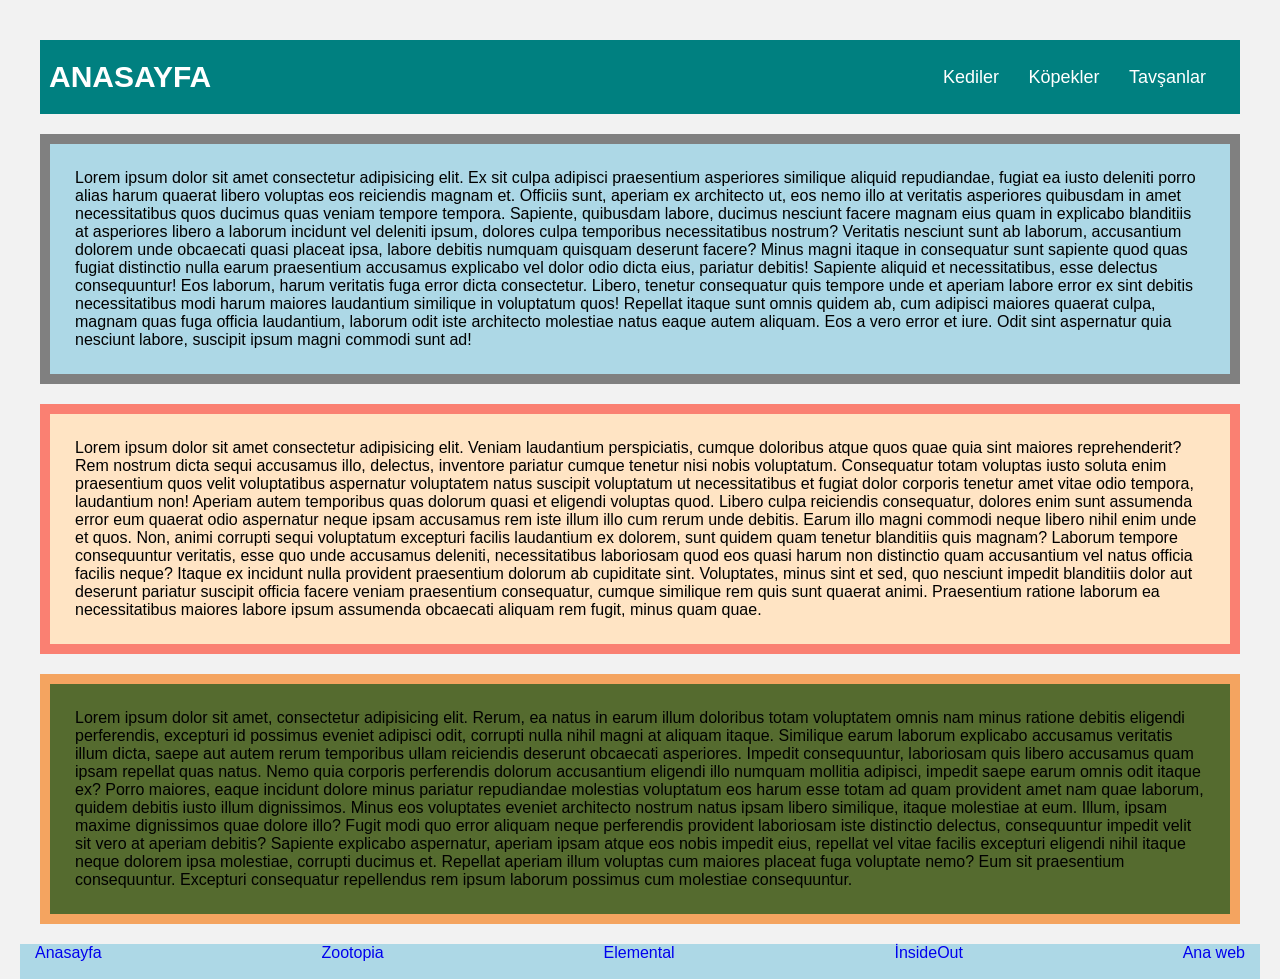
<file: index.html>
<!DOCTYPE html>
<html lang="tr
">
<head>
    <meta charset="UTF-8">
    <meta name="viewport" content="width=device-width, initial-scale=1.0">
    <title>cat
    </title>
    <link rel="stylesheet" href="style.css">
</head>
<body>
    

<header>
    <a  class="logo"    href="index.html">Anasayfa</a>
    <ul>
       
        <li><a  href="cats.html">Kediler</a></li>
        <li><a  href="dogs.html">Köpekler</a></li>
        <li><a  href="rabbit.html">Tavşanlar</a>
</li>
    </ul>
    
</header>


<div id="kutu1">
    <p>Lorem ipsum dolor sit amet consectetur adipisicing elit. Ex sit culpa adipisci praesentium asperiores similique aliquid repudiandae, fugiat ea iusto deleniti porro alias harum quaerat libero voluptas eos reiciendis magnam et. Officiis sunt, aperiam ex architecto ut, eos nemo illo at veritatis asperiores quibusdam in amet necessitatibus quos ducimus quas veniam tempore tempora. Sapiente, quibusdam labore, ducimus nesciunt facere magnam eius quam in explicabo blanditiis at asperiores libero a laborum incidunt vel deleniti ipsum, dolores culpa temporibus necessitatibus nostrum? Veritatis nesciunt sunt ab laborum, accusantium dolorem unde obcaecati quasi placeat ipsa, labore debitis numquam quisquam deserunt facere? Minus magni itaque in consequatur sunt sapiente quod quas fugiat distinctio nulla earum praesentium accusamus explicabo vel dolor odio dicta eius, pariatur debitis! Sapiente aliquid et necessitatibus, esse delectus consequuntur! Eos laborum, harum veritatis fuga error dicta consectetur. Libero, tenetur consequatur quis tempore unde et aperiam labore error ex sint debitis necessitatibus modi harum maiores laudantium similique in voluptatum quos! Repellat itaque sunt omnis quidem ab, cum adipisci maiores quaerat culpa, magnam quas fuga officia laudantium, laborum odit iste architecto molestiae natus eaque autem aliquam. Eos a vero error et iure. Odit sint aspernatur quia nesciunt labore, suscipit ipsum magni commodi sunt ad!</p>
</div>



<div id="kutu2">
    <p>Lorem ipsum dolor sit amet consectetur adipisicing elit. Veniam laudantium perspiciatis, cumque doloribus atque quos quae quia sint maiores reprehenderit? Rem nostrum dicta sequi accusamus illo, delectus, inventore pariatur cumque tenetur nisi nobis voluptatum. Consequatur totam voluptas iusto soluta enim praesentium quos velit voluptatibus aspernatur voluptatem natus suscipit voluptatum ut necessitatibus et fugiat dolor corporis tenetur amet vitae odio tempora, laudantium non! Aperiam autem temporibus quas dolorum quasi et eligendi voluptas quod. Libero culpa reiciendis consequatur, dolores enim sunt assumenda error eum quaerat odio aspernatur neque ipsam accusamus rem iste illum illo cum rerum unde debitis. Earum illo magni commodi neque libero nihil enim unde et quos. Non, animi corrupti sequi voluptatum excepturi facilis laudantium ex dolorem, sunt quidem quam tenetur blanditiis quis magnam? Laborum tempore consequuntur veritatis, esse quo unde accusamus deleniti, necessitatibus laboriosam quod eos quasi harum non distinctio quam accusantium vel natus officia facilis neque? Itaque ex incidunt nulla provident praesentium dolorum ab cupiditate sint. Voluptates, minus sint et sed, quo nesciunt impedit blanditiis dolor aut deserunt pariatur suscipit officia facere veniam praesentium consequatur, cumque similique rem quis sunt quaerat animi. Praesentium ratione laborum ea necessitatibus maiores labore ipsum assumenda obcaecati aliquam rem fugit, minus quam quae.</p>
</div>


<div id="kutu3">
    <p>Lorem ipsum dolor sit amet, consectetur adipisicing elit. Rerum, ea natus in earum illum doloribus totam voluptatem omnis nam minus ratione debitis eligendi perferendis, excepturi id possimus eveniet adipisci odit, corrupti nulla nihil magni at aliquam itaque. Similique earum laborum explicabo accusamus veritatis illum dicta, saepe aut autem rerum temporibus ullam reiciendis deserunt obcaecati asperiores. Impedit consequuntur, laboriosam quis libero accusamus quam ipsam repellat quas natus. Nemo quia corporis perferendis dolorum accusantium eligendi illo numquam mollitia adipisci, impedit saepe earum omnis odit itaque ex? Porro maiores, eaque incidunt dolore minus pariatur repudiandae molestias voluptatum eos harum esse totam ad quam provident amet nam quae laborum, quidem debitis iusto illum dignissimos. Minus eos voluptates eveniet architecto nostrum natus ipsam libero similique, itaque molestiae at eum. Illum, ipsam maxime dignissimos quae dolore illo? Fugit modi quo error aliquam neque perferendis provident laboriosam iste distinctio delectus, consequuntur impedit velit sit vero at aperiam debitis? Sapiente explicabo aspernatur, aperiam ipsam atque eos nobis impedit eius, repellat vel vitae facilis excepturi eligendi nihil itaque neque dolorem ipsa molestiae, corrupti ducimus et. Repellat aperiam illum voluptas cum maiores placeat fuga voluptate nemo? Eum sit praesentium consequuntur. Excepturi consequatur repellendus rem ipsum laborum possimus cum molestiae consequuntur.</p>
</div>




<div class="footer">
<a href="index.html">Anasayfa</a>
<a href="cats.html">Zootopia</a>
<a href="dogs.html">Elemental</a>
<a href="rabbit.html">İnsideOut</a>
<a href="https://naruto345xxx.github.io/depo12_ana-web/">Ana web</a>
</div>

</body>

</html>
</file>
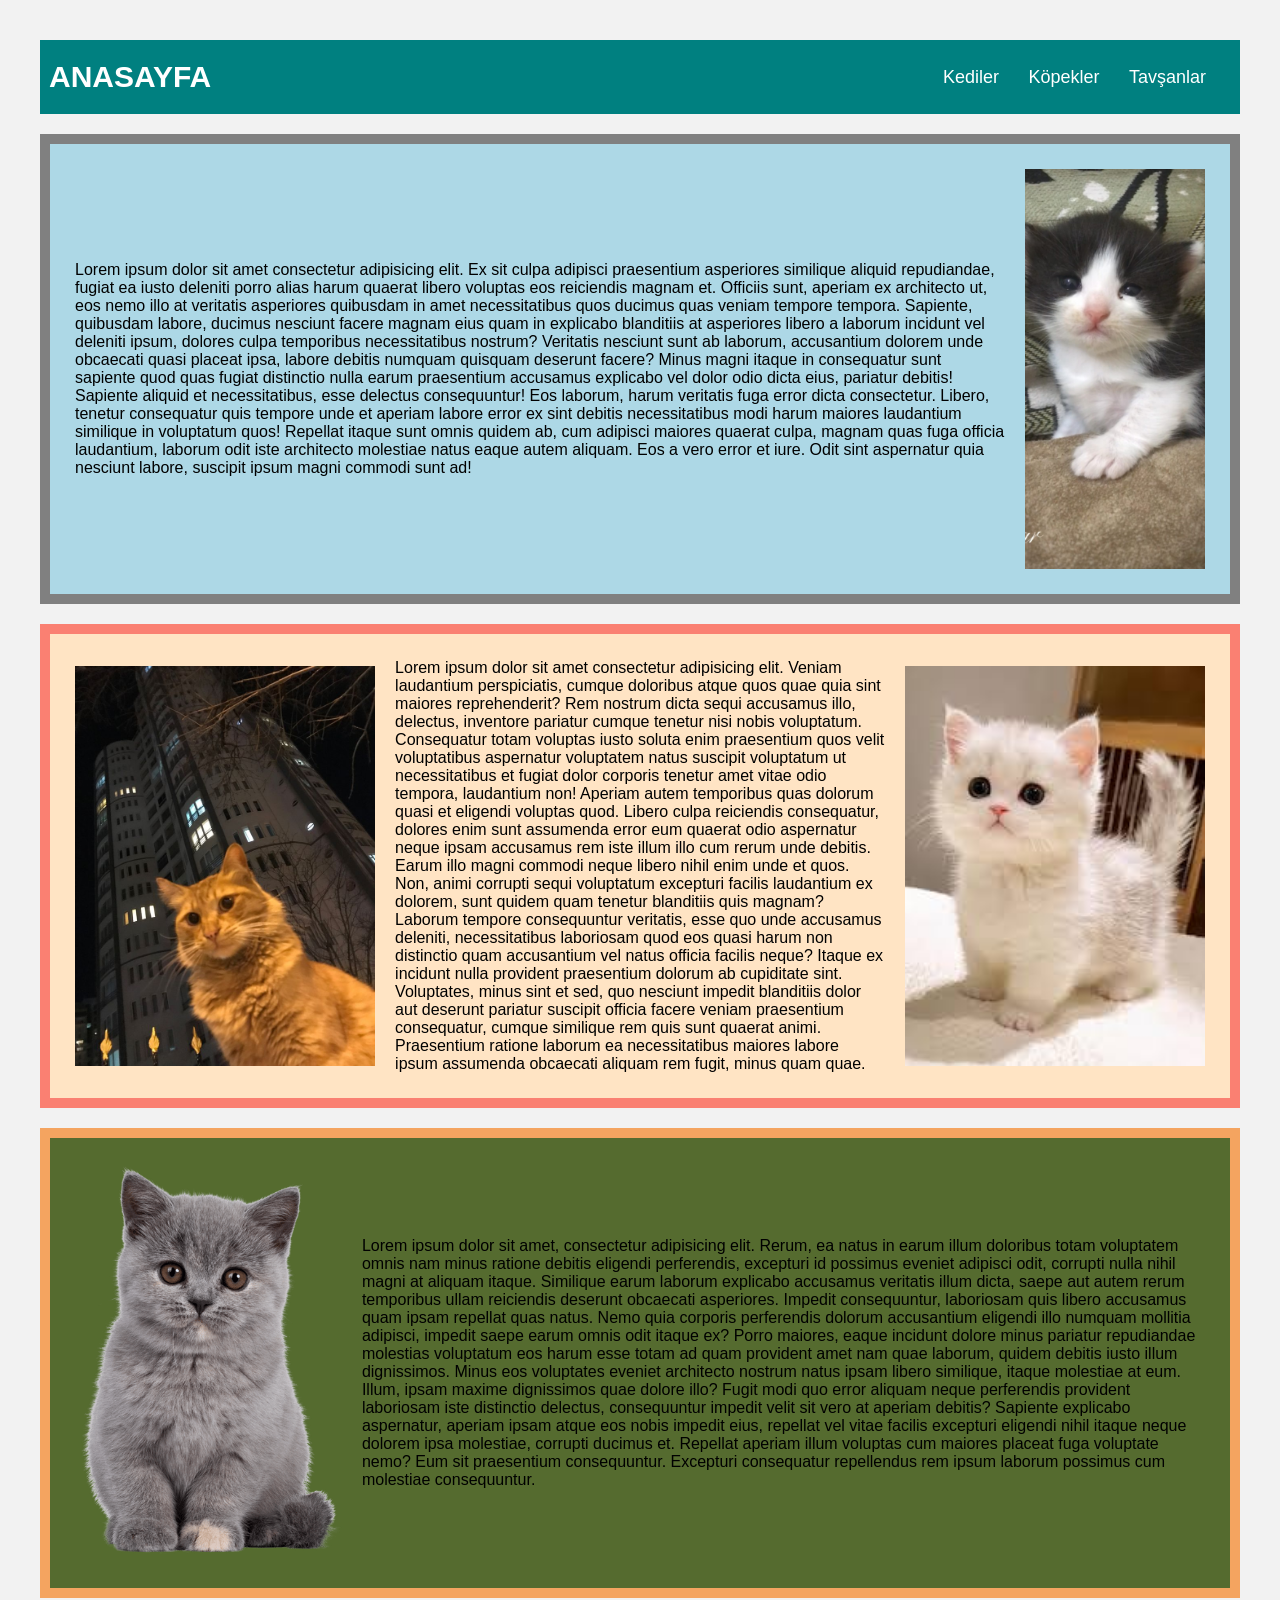
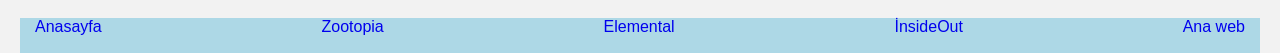
<file: cats.html>
<!DOCTYPE html>
<html lang="tr
">
<head>
    <meta charset="UTF-8">
    <meta name="viewport" content="width=device-width, initial-scale=1.0">
    <title>cat
    </title>
    <link rel="stylesheet" href="style.css">
</head>
<body>
    

<header>
    <a  class="logo"    href="index.html">Anasayfa</a>
    <ul>
       
        <li><a  href="cats.html">Kediler</a></li>
        <li><a  href="dogs.html">Köpekler</a></li>
        <li><a  href="rabbit.html">Tavşanlar</a>
</li>
    </ul>
    
</header>


<div id="kutu1">
    <p>Lorem ipsum dolor sit amet consectetur adipisicing elit. Ex sit culpa adipisci praesentium asperiores similique aliquid repudiandae, fugiat ea iusto deleniti porro alias harum quaerat libero voluptas eos reiciendis magnam et. Officiis sunt, aperiam ex architecto ut, eos nemo illo at veritatis asperiores quibusdam in amet necessitatibus quos ducimus quas veniam tempore tempora. Sapiente, quibusdam labore, ducimus nesciunt facere magnam eius quam in explicabo blanditiis at asperiores libero a laborum incidunt vel deleniti ipsum, dolores culpa temporibus necessitatibus nostrum? Veritatis nesciunt sunt ab laborum, accusantium dolorem unde obcaecati quasi placeat ipsa, labore debitis numquam quisquam deserunt facere? Minus magni itaque in consequatur sunt sapiente quod quas fugiat distinctio nulla earum praesentium accusamus explicabo vel dolor odio dicta eius, pariatur debitis! Sapiente aliquid et necessitatibus, esse delectus consequuntur! Eos laborum, harum veritatis fuga error dicta consectetur. Libero, tenetur consequatur quis tempore unde et aperiam labore error ex sint debitis necessitatibus modi harum maiores laudantium similique in voluptatum quos! Repellat itaque sunt omnis quidem ab, cum adipisci maiores quaerat culpa, magnam quas fuga officia laudantium, laborum odit iste architecto molestiae natus eaque autem aliquam. Eos a vero error et iure. Odit sint aspernatur quia nesciunt labore, suscipit ipsum magni commodi sunt ad!</p>
    <img src="images/yoongi.jpeg"      alt="cat">
</div>



<div id="kutu2">
    <img src="images/cat1.jpg"     alt="cat">
    <p>Lorem ipsum dolor sit amet consectetur adipisicing elit. Veniam laudantium perspiciatis, cumque doloribus atque quos quae quia sint maiores reprehenderit? Rem nostrum dicta sequi accusamus illo, delectus, inventore pariatur cumque tenetur nisi nobis voluptatum. Consequatur totam voluptas iusto soluta enim praesentium quos velit voluptatibus aspernatur voluptatem natus suscipit voluptatum ut necessitatibus et fugiat dolor corporis tenetur amet vitae odio tempora, laudantium non! Aperiam autem temporibus quas dolorum quasi et eligendi voluptas quod. Libero culpa reiciendis consequatur, dolores enim sunt assumenda error eum quaerat odio aspernatur neque ipsam accusamus rem iste illum illo cum rerum unde debitis. Earum illo magni commodi neque libero nihil enim unde et quos. Non, animi corrupti sequi voluptatum excepturi facilis laudantium ex dolorem, sunt quidem quam tenetur blanditiis quis magnam? Laborum tempore consequuntur veritatis, esse quo unde accusamus deleniti, necessitatibus laboriosam quod eos quasi harum non distinctio quam accusantium vel natus officia facilis neque? Itaque ex incidunt nulla provident praesentium dolorum ab cupiditate sint. Voluptates, minus sint et sed, quo nesciunt impedit blanditiis dolor aut deserunt pariatur suscipit officia facere veniam praesentium consequatur, cumque similique rem quis sunt quaerat animi. Praesentium ratione laborum ea necessitatibus maiores labore ipsum assumenda obcaecati aliquam rem fugit, minus quam quae.</p>
     <img src="images/cat3.jpg" alt="cat">
</div>


<div id="kutu3">
    <img src="images/cat2.png" alt="cat">
    <p>Lorem ipsum dolor sit amet, consectetur adipisicing elit. Rerum, ea natus in earum illum doloribus totam voluptatem omnis nam minus ratione debitis eligendi perferendis, excepturi id possimus eveniet adipisci odit, corrupti nulla nihil magni at aliquam itaque. Similique earum laborum explicabo accusamus veritatis illum dicta, saepe aut autem rerum temporibus ullam reiciendis deserunt obcaecati asperiores. Impedit consequuntur, laboriosam quis libero accusamus quam ipsam repellat quas natus. Nemo quia corporis perferendis dolorum accusantium eligendi illo numquam mollitia adipisci, impedit saepe earum omnis odit itaque ex? Porro maiores, eaque incidunt dolore minus pariatur repudiandae molestias voluptatum eos harum esse totam ad quam provident amet nam quae laborum, quidem debitis iusto illum dignissimos. Minus eos voluptates eveniet architecto nostrum natus ipsam libero similique, itaque molestiae at eum. Illum, ipsam maxime dignissimos quae dolore illo? Fugit modi quo error aliquam neque perferendis provident laboriosam iste distinctio delectus, consequuntur impedit velit sit vero at aperiam debitis? Sapiente explicabo aspernatur, aperiam ipsam atque eos nobis impedit eius, repellat vel vitae facilis excepturi eligendi nihil itaque neque dolorem ipsa molestiae, corrupti ducimus et. Repellat aperiam illum voluptas cum maiores placeat fuga voluptate nemo? Eum sit praesentium consequuntur. Excepturi consequatur repellendus rem ipsum laborum possimus cum molestiae consequuntur.</p>
    
</div>



<div class="footer">
<a href="index.html">Anasayfa</a>
<a href="cats.html">Zootopia</a>
<a href="dogs.html">Elemental</a>
<a href="rabbit.html">İnsideOut</a>
<a href="https://naruto345xxx.github.io/depo12_ana-web/">Ana web</a>
</div>


</body>

</html>
</file>
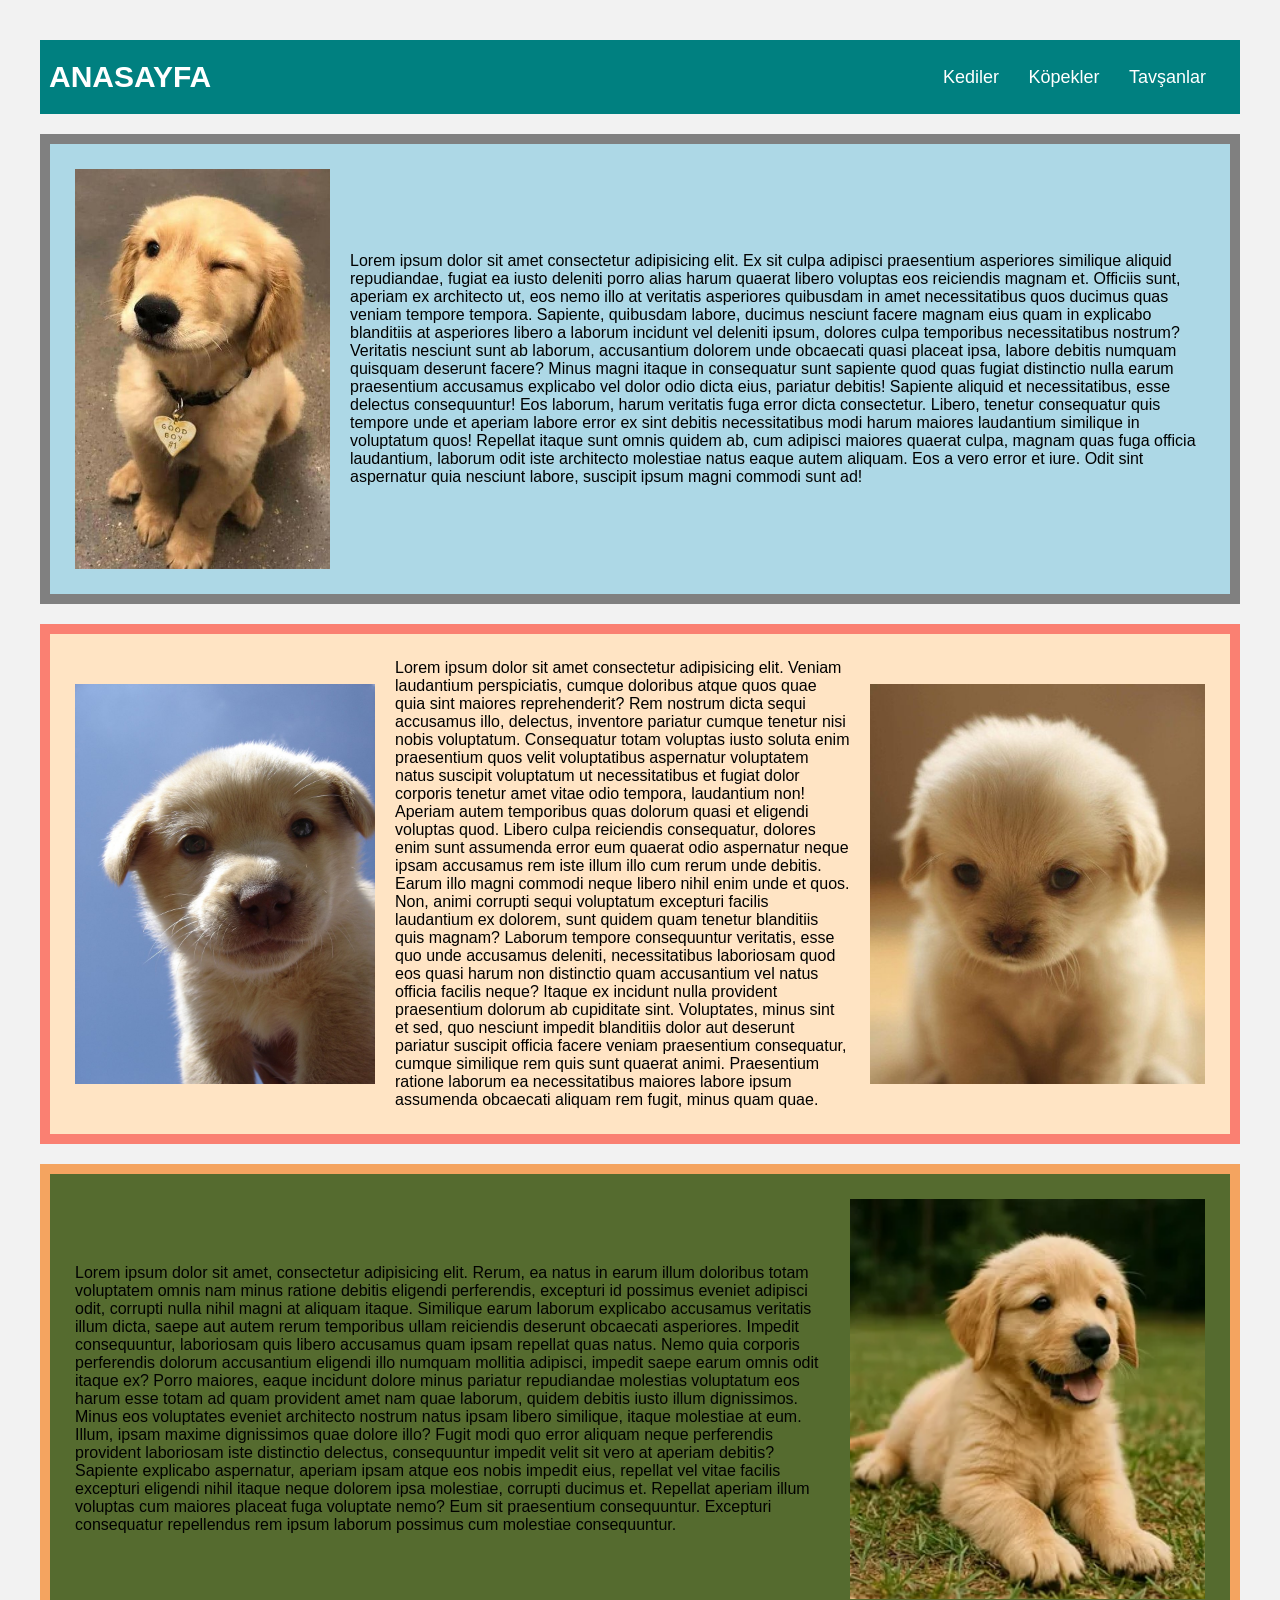
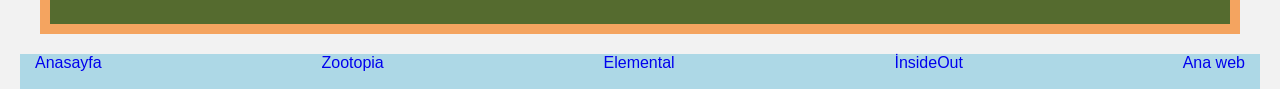
<file: dogs.html>
<!DOCTYPE html>
<html lang="tr
">
<head>
    <meta charset="UTF-8">
    <meta name="viewport" content="width=device-width, initial-scale=1.0">
    <title>cat
    </title>
    <link rel="stylesheet" href="style.css">
</head>
<body>
    <!DOCTYPE html>
<html lang="tr
">
<head>
    <meta charset="UTF-8">
    <meta name="viewport" content="width=device-width, initial-scale=1.0">
    <title>cat
    </title>
    <link rel="stylesheet" href="style.css">
</head>
<body>
    

<header>
    <a  class="logo"    href="index.html">Anasayfa</a>
    <ul>
       
        <li><a  href="cats.html">Kediler</a></li>
        <li><a  href="dogs.html">Köpekler</a></li>
        <li><a  href="rabbit.html">Tavşanlar</a>
</li>
    </ul>
    
</header>


<div id="kutu1">
    <img src="images/dog1.jpg" alt="dog">
    <p>Lorem ipsum dolor sit amet consectetur adipisicing elit. Ex sit culpa adipisci praesentium asperiores similique aliquid repudiandae, fugiat ea iusto deleniti porro alias harum quaerat libero voluptas eos reiciendis magnam et. Officiis sunt, aperiam ex architecto ut, eos nemo illo at veritatis asperiores quibusdam in amet necessitatibus quos ducimus quas veniam tempore tempora. Sapiente, quibusdam labore, ducimus nesciunt facere magnam eius quam in explicabo blanditiis at asperiores libero a laborum incidunt vel deleniti ipsum, dolores culpa temporibus necessitatibus nostrum? Veritatis nesciunt sunt ab laborum, accusantium dolorem unde obcaecati quasi placeat ipsa, labore debitis numquam quisquam deserunt facere? Minus magni itaque in consequatur sunt sapiente quod quas fugiat distinctio nulla earum praesentium accusamus explicabo vel dolor odio dicta eius, pariatur debitis! Sapiente aliquid et necessitatibus, esse delectus consequuntur! Eos laborum, harum veritatis fuga error dicta consectetur. Libero, tenetur consequatur quis tempore unde et aperiam labore error ex sint debitis necessitatibus modi harum maiores laudantium similique in voluptatum quos! Repellat itaque sunt omnis quidem ab, cum adipisci maiores quaerat culpa, magnam quas fuga officia laudantium, laborum odit iste architecto molestiae natus eaque autem aliquam. Eos a vero error et iure. Odit sint aspernatur quia nesciunt labore, suscipit ipsum magni commodi sunt ad!</p>
</div>



<div id="kutu2">
    <img src="images/dog4.jpg" alt="dog">
    <p>Lorem ipsum dolor sit amet consectetur adipisicing elit. Veniam laudantium perspiciatis, cumque doloribus atque quos quae quia sint maiores reprehenderit? Rem nostrum dicta sequi accusamus illo, delectus, inventore pariatur cumque tenetur nisi nobis voluptatum. Consequatur totam voluptas iusto soluta enim praesentium quos velit voluptatibus aspernatur voluptatem natus suscipit voluptatum ut necessitatibus et fugiat dolor corporis tenetur amet vitae odio tempora, laudantium non! Aperiam autem temporibus quas dolorum quasi et eligendi voluptas quod. Libero culpa reiciendis consequatur, dolores enim sunt assumenda error eum quaerat odio aspernatur neque ipsam accusamus rem iste illum illo cum rerum unde debitis. Earum illo magni commodi neque libero nihil enim unde et quos. Non, animi corrupti sequi voluptatum excepturi facilis laudantium ex dolorem, sunt quidem quam tenetur blanditiis quis magnam? Laborum tempore consequuntur veritatis, esse quo unde accusamus deleniti, necessitatibus laboriosam quod eos quasi harum non distinctio quam accusantium vel natus officia facilis neque? Itaque ex incidunt nulla provident praesentium dolorum ab cupiditate sint. Voluptates, minus sint et sed, quo nesciunt impedit blanditiis dolor aut deserunt pariatur suscipit officia facere veniam praesentium consequatur, cumque similique rem quis sunt quaerat animi. Praesentium ratione laborum ea necessitatibus maiores labore ipsum assumenda obcaecati aliquam rem fugit, minus quam quae.</p>
     <img src="images/dog3.jpg" alt="dog">
</div>


<div id="kutu3">
    <p>Lorem ipsum dolor sit amet, consectetur adipisicing elit. Rerum, ea natus in earum illum doloribus totam voluptatem omnis nam minus ratione debitis eligendi perferendis, excepturi id possimus eveniet adipisci odit, corrupti nulla nihil magni at aliquam itaque. Similique earum laborum explicabo accusamus veritatis illum dicta, saepe aut autem rerum temporibus ullam reiciendis deserunt obcaecati asperiores. Impedit consequuntur, laboriosam quis libero accusamus quam ipsam repellat quas natus. Nemo quia corporis perferendis dolorum accusantium eligendi illo numquam mollitia adipisci, impedit saepe earum omnis odit itaque ex? Porro maiores, eaque incidunt dolore minus pariatur repudiandae molestias voluptatum eos harum esse totam ad quam provident amet nam quae laborum, quidem debitis iusto illum dignissimos. Minus eos voluptates eveniet architecto nostrum natus ipsam libero similique, itaque molestiae at eum. Illum, ipsam maxime dignissimos quae dolore illo? Fugit modi quo error aliquam neque perferendis provident laboriosam iste distinctio delectus, consequuntur impedit velit sit vero at aperiam debitis? Sapiente explicabo aspernatur, aperiam ipsam atque eos nobis impedit eius, repellat vel vitae facilis excepturi eligendi nihil itaque neque dolorem ipsa molestiae, corrupti ducimus et. Repellat aperiam illum voluptas cum maiores placeat fuga voluptate nemo? Eum sit praesentium consequuntur. Excepturi consequatur repellendus rem ipsum laborum possimus cum molestiae consequuntur.</p>
     <img src="images/dog5.webp" alt="dog">
</div>



<div class="footer">
<a href="index.html">Anasayfa</a>
<a href="cats.html">Zootopia</a>
<a href="dogs.html">Elemental</a>
<a href="rabbit.html">İnsideOut</a>
<a href="https://naruto345xxx.github.io/depo12_ana-web/">Ana web</a>
</div>

</body>

</html>
</file>
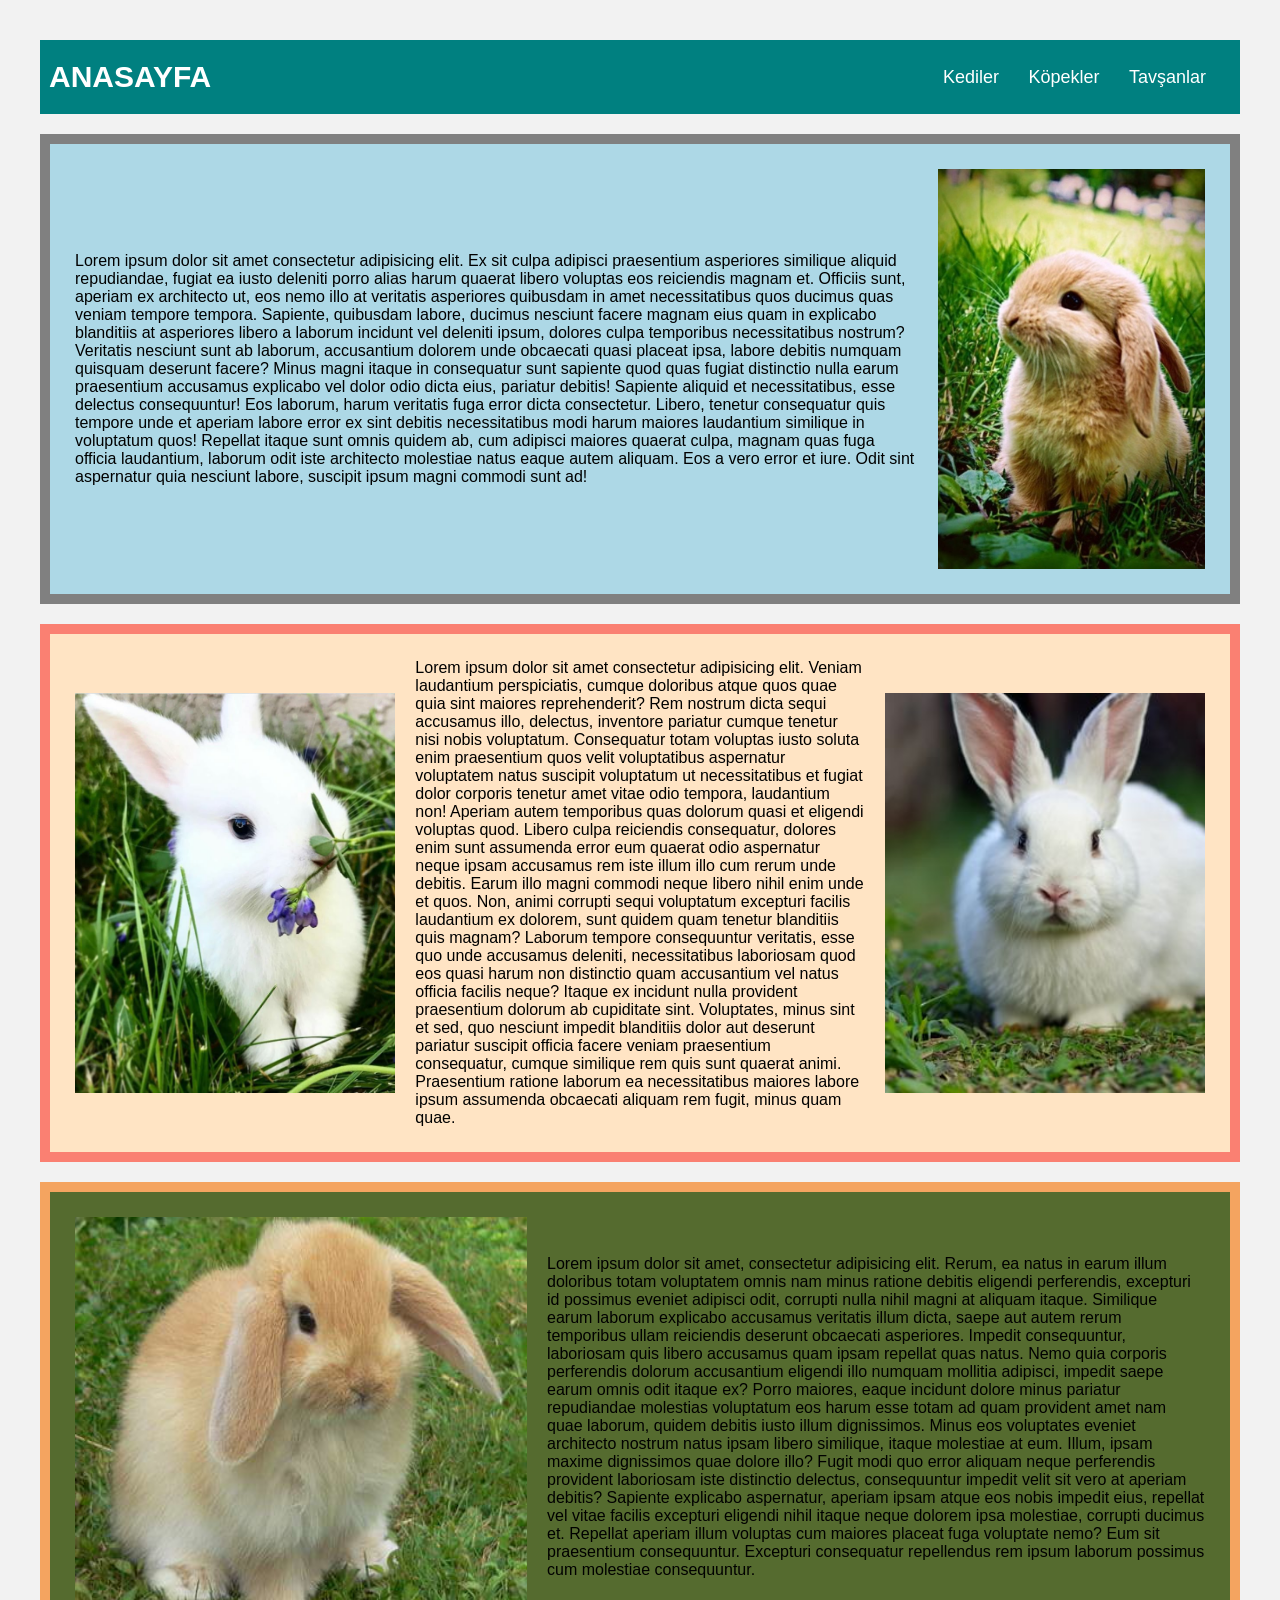
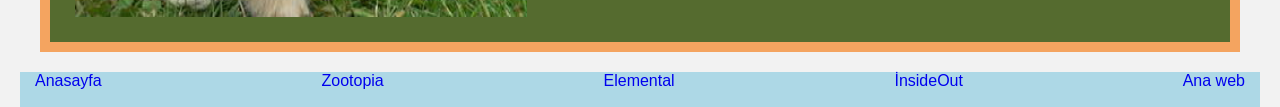
<file: rabbit.html>
<!DOCTYPE html>
<html lang="tr
">
<head>
    <meta charset="UTF-8">
    <meta name="viewport" content="width=device-width, initial-scale=1.0">
    <title>cat<!DOCTYPE html>
<html lang="tr
">
<head>
    <meta charset="UTF-8">
    <meta name="viewport" content="width=device-width, initial-scale=1.0">
    <title>cat
    </title>
    <link rel="stylesheet" href="style.css">
</head>
<body>
    

<header>
    <a  class="logo"    href="index.html">Anasayfa</a>
    <ul>
       
        <li><a  href="cats.html">Kediler</a></li>
        <li><a  href="dogs.html">Köpekler</a></li>
        <li><a  href="rabbit.html">Tavşanlar</a>
</li>
    </ul>
    
</header>


<div id="kutu1">
    <p>Lorem ipsum dolor sit amet consectetur adipisicing elit. Ex sit culpa adipisci praesentium asperiores similique aliquid repudiandae, fugiat ea iusto deleniti porro alias harum quaerat libero voluptas eos reiciendis magnam et. Officiis sunt, aperiam ex architecto ut, eos nemo illo at veritatis asperiores quibusdam in amet necessitatibus quos ducimus quas veniam tempore tempora. Sapiente, quibusdam labore, ducimus nesciunt facere magnam eius quam in explicabo blanditiis at asperiores libero a laborum incidunt vel deleniti ipsum, dolores culpa temporibus necessitatibus nostrum? Veritatis nesciunt sunt ab laborum, accusantium dolorem unde obcaecati quasi placeat ipsa, labore debitis numquam quisquam deserunt facere? Minus magni itaque in consequatur sunt sapiente quod quas fugiat distinctio nulla earum praesentium accusamus explicabo vel dolor odio dicta eius, pariatur debitis! Sapiente aliquid et necessitatibus, esse delectus consequuntur! Eos laborum, harum veritatis fuga error dicta consectetur. Libero, tenetur consequatur quis tempore unde et aperiam labore error ex sint debitis necessitatibus modi harum maiores laudantium similique in voluptatum quos! Repellat itaque sunt omnis quidem ab, cum adipisci maiores quaerat culpa, magnam quas fuga officia laudantium, laborum odit iste architecto molestiae natus eaque autem aliquam. Eos a vero error et iure. Odit sint aspernatur quia nesciunt labore, suscipit ipsum magni commodi sunt ad!</p>
     <img src="images/tavşan.jpg" alt="rabbit">
</div>



<div id="kutu2">
    <img src="images/tavsan1.jpg" alt="rabbit">
    <p>Lorem ipsum dolor sit amet consectetur adipisicing elit. Veniam laudantium perspiciatis, cumque doloribus atque quos quae quia sint maiores reprehenderit? Rem nostrum dicta sequi accusamus illo, delectus, inventore pariatur cumque tenetur nisi nobis voluptatum. Consequatur totam voluptas iusto soluta enim praesentium quos velit voluptatibus aspernatur voluptatem natus suscipit voluptatum ut necessitatibus et fugiat dolor corporis tenetur amet vitae odio tempora, laudantium non! Aperiam autem temporibus quas dolorum quasi et eligendi voluptas quod. Libero culpa reiciendis consequatur, dolores enim sunt assumenda error eum quaerat odio aspernatur neque ipsam accusamus rem iste illum illo cum rerum unde debitis. Earum illo magni commodi neque libero nihil enim unde et quos. Non, animi corrupti sequi voluptatum excepturi facilis laudantium ex dolorem, sunt quidem quam tenetur blanditiis quis magnam? Laborum tempore consequuntur veritatis, esse quo unde accusamus deleniti, necessitatibus laboriosam quod eos quasi harum non distinctio quam accusantium vel natus officia facilis neque? Itaque ex incidunt nulla provident praesentium dolorum ab cupiditate sint. Voluptates, minus sint et sed, quo nesciunt impedit blanditiis dolor aut deserunt pariatur suscipit officia facere veniam praesentium consequatur, cumque similique rem quis sunt quaerat animi. Praesentium ratione laborum ea necessitatibus maiores labore ipsum assumenda obcaecati aliquam rem fugit, minus quam quae.</p>
    <img src="images/tavsan2.jpg" alt="rabbit">
</div>


<div id="kutu3">
    <img src="images/tavsan3.jpg" alt="rabbit">
    <p>Lorem ipsum dolor sit amet, consectetur adipisicing elit. Rerum, ea natus in earum illum doloribus totam voluptatem omnis nam minus ratione debitis eligendi perferendis, excepturi id possimus eveniet adipisci odit, corrupti nulla nihil magni at aliquam itaque. Similique earum laborum explicabo accusamus veritatis illum dicta, saepe aut autem rerum temporibus ullam reiciendis deserunt obcaecati asperiores. Impedit consequuntur, laboriosam quis libero accusamus quam ipsam repellat quas natus. Nemo quia corporis perferendis dolorum accusantium eligendi illo numquam mollitia adipisci, impedit saepe earum omnis odit itaque ex? Porro maiores, eaque incidunt dolore minus pariatur repudiandae molestias voluptatum eos harum esse totam ad quam provident amet nam quae laborum, quidem debitis iusto illum dignissimos. Minus eos voluptates eveniet architecto nostrum natus ipsam libero similique, itaque molestiae at eum. Illum, ipsam maxime dignissimos quae dolore illo? Fugit modi quo error aliquam neque perferendis provident laboriosam iste distinctio delectus, consequuntur impedit velit sit vero at aperiam debitis? Sapiente explicabo aspernatur, aperiam ipsam atque eos nobis impedit eius, repellat vel vitae facilis excepturi eligendi nihil itaque neque dolorem ipsa molestiae, corrupti ducimus et. Repellat aperiam illum voluptas cum maiores placeat fuga voluptate nemo? Eum sit praesentium consequuntur. Excepturi consequatur repellendus rem ipsum laborum possimus cum molestiae consequuntur.</p>
</div>




<div class="footer">
<a href="index.html">Anasayfa</a>
<a href="cats.html">Zootopia</a>
<a href="dogs.html">Elemental</a>
<a href="rabbit.html">İnsideOut</a>
<a href="https://naruto345xxx.github.io/depo12_ana-web/">Ana web</a>
</div>

</head>
<body>
</file>
<file: style.css>
*{
    margin: 0;
    padding: 0;
    box-sizing: border-box;
    text-decoration: none;
    list-style: none;
}


body{
   
    font-family: 'Segoe UI', Tahoma, Geneva, Verdana, sans-serif;
    background: #f2f2f2;
    padding: 20px;
    height: 100vh;
    width: 100%;
}
img{
    width: 40%;
    position: relative;
    height: 400px;
}

header{
background: teal;
padding: 20px 9px;
display: flex;
align-items: center;
justify-content: space-between;
margin: 20px;
}
.logo{
    font-size: 30px;
    font-weight: 600;
    text-transform: uppercase;
    color: white;
}
li {
    display: inline-block;
}
li a{
    color: white;
    font-size: 18px;
    font-weight: 400;
    margin-right: 25px;
}
li a:hover{
    color: black;
}
button{
    width: 99px;
    background-color: black;
    color: white;
    font-size: 16px;
    font-weight: 400px;
    margin-left: 10px;
    padding: 10px;
    border: none;
    border-radius: 10px;
    cursor: pointer;
}
button:hover{
    background-color: #373737;

}

#kutu1{
    display: flex;
    align-items: center;
    gap: 20px;
    background-color: lightblue;
    padding: 25px;
    margin: 20px;
    border: 10px solid gray;
}
#kutu2{
    display: flex;
    align-items: center;
    gap: 20px;
    background-color: bisque;
    padding: 25px;
    margin: 20px;
    border: 10px solid salmon;
}

#kutu3{
    display: flex;
    align-items: center;
    gap: 20px;
    background-color: darkolivegreen;
    padding: 25px;
    margin: 20px;
    border: 10px solid sandybrown;
}

.footer{
    background-color: lightblue;
    min-height: 35px;
    padding-left: 15px;
    padding-right: 15px;
    display: flex;
    justify-content: space-between;
}
</file>
